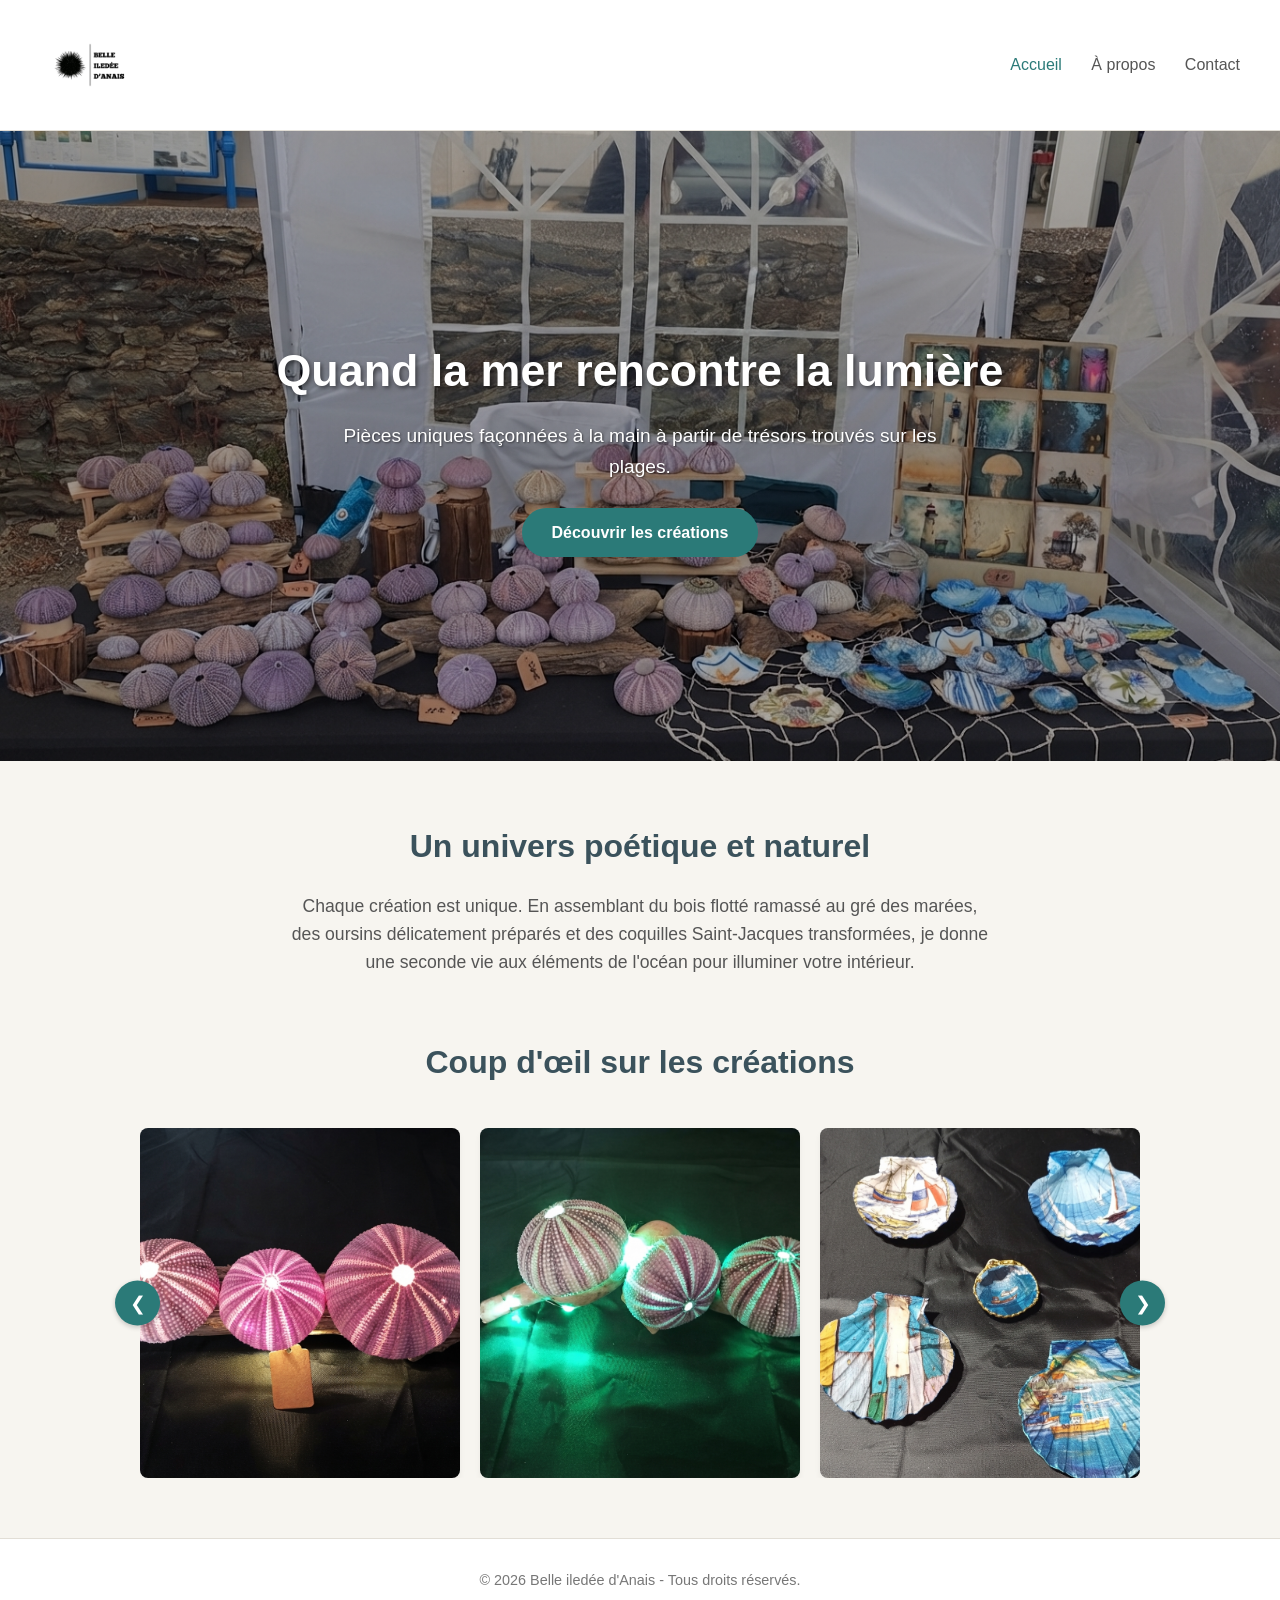
<file: index.html>
<!DOCTYPE html>
<html lang="fr">
<head>
    <meta charset="UTF-8">
    <meta name="viewport" content="width=device-width, initial-scale=1.0">
    <title>Belle iledée d'Anais - Créations artisanales</title>
    <link rel="stylesheet" href="css/style.css">
</head>
<body>

    <!-- En-tête -->
    <header>
        <a href="index.html" class="logo-container">
            <img src="logo.png" alt="Logo Belle iledée d'Anais">
        </a>
        <nav>
            <a href="index.html" class="active">Accueil</a>
            <a href="apropos.html">À propos</a>
            <a href="contact.html">Contact</a>
        </nav>
    </header>

    <!-- Bannière Principale -->
    <section class="hero">
        <h1>Quand la mer rencontre la lumière</h1>
        <p>Pièces uniques façonnées à la main à partir de trésors trouvés sur les plages.</p>
        <a href="#galerie" class="btn">Découvrir les créations</a>
    </section>

    <!-- Section Introduction -->
    <section class="intro-section">
        <h2>Un univers poétique et naturel</h2>
        <p>Chaque création est unique. En assemblant du bois flotté ramassé au gré des marées, des oursins délicatement préparés et des coquilles Saint-Jacques transformées, je donne une seconde vie aux éléments de l'océan pour illuminer votre intérieur.</p>
    </section>

    <!-- Section Galerie / Carrousel -->
    <section id="galerie" class="gallery-section">
        <h2>Coup d'œil sur les créations</h2>
        
        <div class="carousel-container">
            <button class="carousel-btn prev" id="prevBtn">&#10094;</button>
            
            <div class="carousel-track-container">
                <div class="carousel-track" id="carouselTrack">
                    <!-- Les 12 photos du carrousel -->
                    <div class="carousel-item"><img src="photos/1.png" alt="Création 1"></div>
                    <div class="carousel-item"><img src="photos/2.png" alt="Création 2"></div>
                    <div class="carousel-item"><img src="photos/3.png" alt="Création 3"></div>
                    <div class="carousel-item"><img src="photos/4.png" alt="Création 4"></div>
                    <div class="carousel-item"><img src="photos/5.png" alt="Création 5"></div>
                    <div class="carousel-item"><img src="photos/6.png" alt="Création 6"></div>
                    <div class="carousel-item"><img src="photos/7.png" alt="Création 7"></div>
                    <div class="carousel-item"><img src="photos/8.png" alt="Création 8"></div>
                    <div class="carousel-item"><img src="photos/9.png" alt="Création 9"></div>
                    <div class="carousel-item"><img src="photos/10.png" alt="Création 10"></div>
                    <div class="carousel-item"><img src="photos/11.png" alt="Création 11"></div>
                    <div class="carousel-item"><img src="photos/12.png" alt="Création 12"></div>
                </div>
            </div>
            
            <button class="carousel-btn next" id="nextBtn">&#10095;</button>
        </div>
    </section>

    <!-- Pied de page -->
    <footer>
        <p>&copy; 2026 Belle iledée d'Anais - Tous droits réservés.</p>
    </footer>

    <!-- Script JavaScript pour le carrousel et la transition de page -->
    <script>
        document.addEventListener("DOMContentLoaded", () => {
            document.body.classList.add("fade-in");
        });

        const links = document.querySelectorAll("nav a, header a.logo-container");
        links.forEach(link => {
            link.addEventListener("click", function(e) {
                const targetUrl = this.href;
                if (targetUrl.includes("#")) return;

                e.preventDefault();
                document.body.classList.remove("fade-in");

                setTimeout(() => {
                    window.location.href = targetUrl;
                }, 400);
            });
        });

        const track = document.getElementById('carouselTrack');
        const items = Array.from(track.children);
        const nextButton = document.getElementById('nextBtn');
        const prevButton = document.getElementById('prevBtn');

        let currentIndex = 0;

        function updateCarousel() {
            const itemsPerView = window.innerWidth <= 768 ? 1 : 3;
            const maxIndex = items.length - itemsPerView;

            if (currentIndex > maxIndex) {
                currentIndex = maxIndex;
            } else if (currentIndex < 0) {
                currentIndex = 0;
            }

            const itemWidth = items[0].getBoundingClientRect().width;
            const gap = 20;
            const moveAmount = currentIndex * (itemWidth + gap);
            
            track.style.transform = `translateX(-${moveAmount}px)`;
        }

        nextButton.addEventListener('click', () => {
            const itemsPerView = window.innerWidth <= 768 ? 1 : 3;
            const maxIndex = items.length - itemsPerView;
            if (currentIndex < maxIndex) {
                currentIndex++;
                updateCarousel();
            }
        });

        prevButton.addEventListener('click', () => {
            if (currentIndex > 0) {
                currentIndex--;
                updateCarousel();
            }
        });

        window.addEventListener('resize', updateCarousel);
    </script>

</body>
</html>
</file>
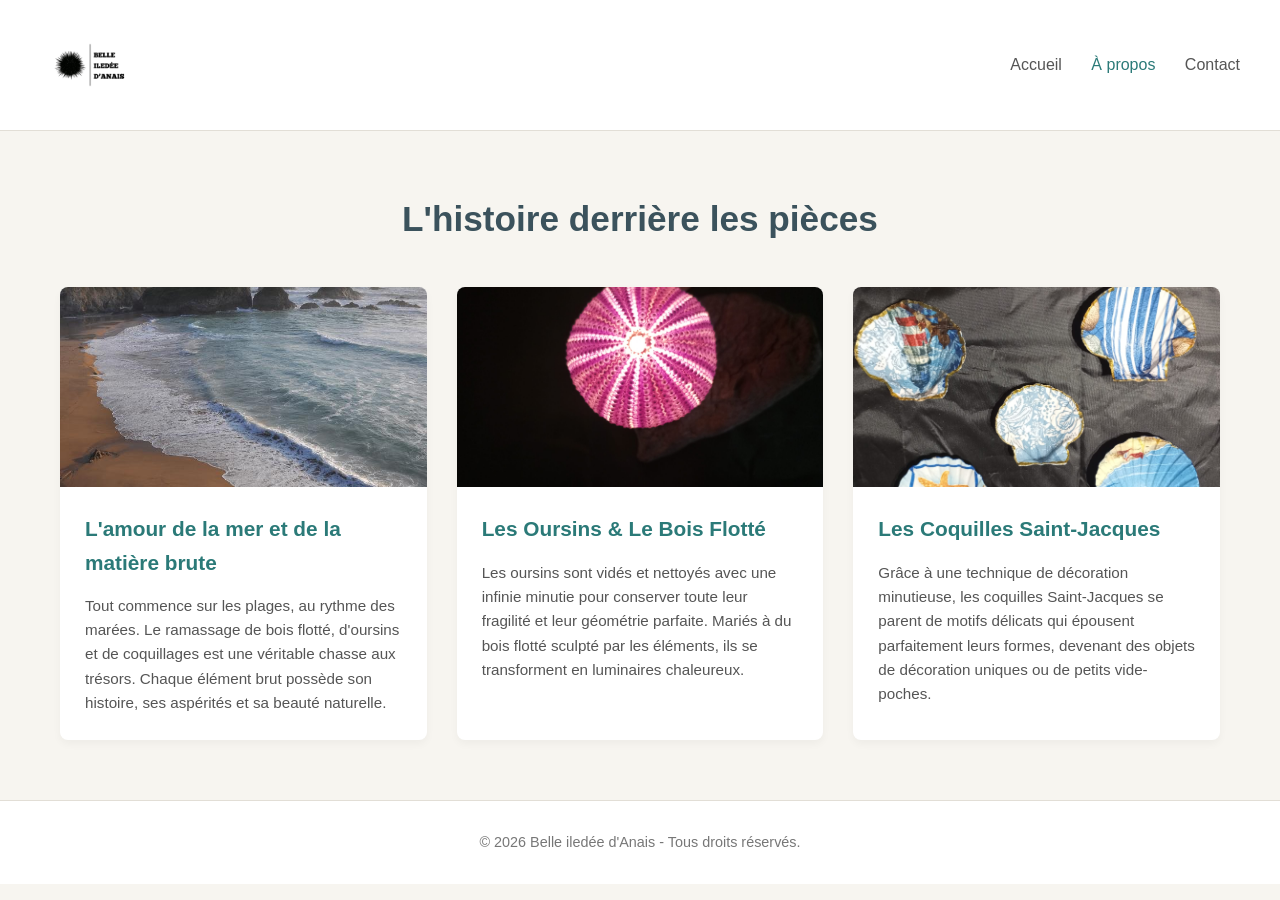
<file: apropos.html>
<!DOCTYPE html>
<html lang="fr">
<head>
    <meta charset="UTF-8">
    <meta name="viewport" content="width=device-width, initial-scale=1.0">
    <title>À propos - Belle iledée d'Anais</title>
    <link rel="stylesheet" href="css/style.css">
</head>
<body>

    <!-- En-tête -->
    <header>
        <a href="index.html" class="logo-container">
            <img src="logo.png" alt="Logo Belle iledée d'Anais">
        </a>
        <nav>
            <a href="index.html">Accueil</a>
            <a href="apropos.html" class="active">À propos</a>
            <a href="contact.html">Contact</a>
        </nav>
    </header>

    <!-- Contenu À Propos en 3 colonnes -->
    <div class="about-container">
        <h2>L'histoire derrière les pièces</h2>

        <div class="about-grid">
            <!-- Carte 1 -->
            <div class="about-card">
                <img src="photos/apropos1.png" alt="L'amour de la mer">
                <div class="about-card-content">
                    <h3>L'amour de la mer et de la matière brute</h3>
                    <p>Tout commence sur les plages, au rythme des marées. Le ramassage de bois flotté, d'oursins et de coquillages est une véritable chasse aux trésors. Chaque élément brut possède son histoire, ses aspérités et sa beauté naturelle.</p>
                </div>
            </div>

            <!-- Carte 2 -->
            <div class="about-card">
                <img src="photos/apropos2.png" alt="Les Oursins & Le Bois Flotté">
                <div class="about-card-content">
                    <h3>Les Oursins & Le Bois Flotté</h3>
                    <p>Les oursins sont vidés et nettoyés avec une infinie minutie pour conserver toute leur fragilité et leur géométrie parfaite. Mariés à du bois flotté sculpté par les éléments, ils se transforment en luminaires chaleureux.</p>
                </div>
            </div>

            <!-- Carte 3 -->
            <div class="about-card">
                <img src="photos/apropos3.png" alt="Les Coquilles Saint-Jacques">
                <div class="about-card-content">
                    <h3>Les Coquilles Saint-Jacques</h3>
                    <p>Grâce à une technique de décoration minutieuse, les coquilles Saint-Jacques se parent de motifs délicats qui épousent parfaitement leurs formes, devenant des objets de décoration uniques ou de petits vide-poches.</p>
                </div>
            </div>
        </div>
    </div>

    <!-- Pied de page -->
    <footer>
        <p>&copy; 2026 Belle iledée d'Anais - Tous droits réservés.</p>
    </footer>

    <!-- Script JavaScript pour la transition de page -->
    <script>
        document.addEventListener("DOMContentLoaded", () => {
            document.body.classList.add("fade-in");
        });

        const links = document.querySelectorAll("nav a, header a.logo-container");
        links.forEach(link => {
            link.addEventListener("click", function(e) {
                const targetUrl = this.href;
                if (targetUrl.includes("#")) return;

                e.preventDefault();
                document.body.classList.remove("fade-in");

                setTimeout(() => {
                    window.location.href = targetUrl;
                }, 400);
            });
        });
    </script>

</body>
</html>
</file>
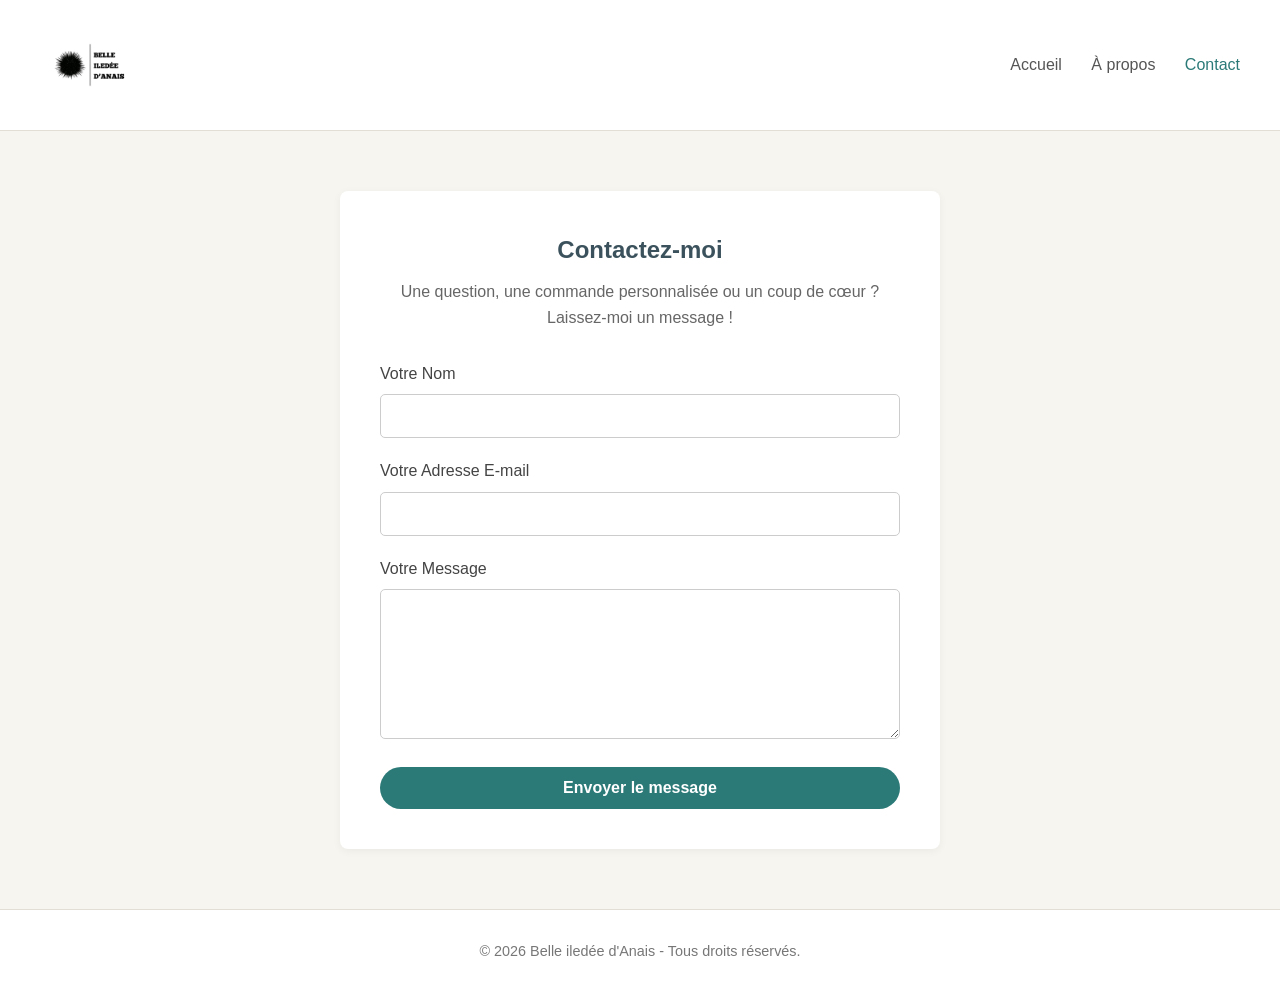
<file: contact.html>
<!DOCTYPE html>
<html lang="fr">
<head>
    <meta charset="UTF-8">
    <meta name="viewport" content="width=device-width, initial-scale=1.0">
    <title>Contact - Belle iledée d'Anais</title>
    <link rel="stylesheet" href="css/style.css">
</head>
<body>

    <!-- En-tête -->
    <header>
        <a href="index.html" class="logo-container">
            <img src="logo.png" alt="Logo Belle iledée d'Anais">
        </a>
        <nav>
            <a href="index.html">Accueil</a>
            <a href="apropos.html">À propos</a>
            <a href="contact.html" class="active">Contact</a>
        </nav>
    </header>

    <!-- Formulaire de Contact -->
    <div class="contact-container">
        <h2>Contactez-moi</h2>
        <p>Une question, une commande personnalisée ou un coup de cœur ? Laissez-moi un message !</p>
        
        <form action="https://formspree.io/f/YOUR_FORMSPREE_ID" method="POST">
            <div class="form-group">
                <label for="name">Votre Nom</label>
                <input type="text" id="name" name="name" required>
            </div>

            <div class="form-group">
                <label for="email">Votre Adresse E-mail</label>
                <input type="email" id="email" name="_replyto" required>
            </div>

            <div class="form-group">
                <label for="message">Votre Message</label>
                <textarea id="message" name="message" required></textarea>
            </div>

            <div class="form-submit">
                <button type="submit">Envoyer le message</button>
            </div>
        </form>
    </div>

    <!-- Pied de page -->
    <footer>
        <p>&copy; 2026 Belle iledée d'Anais - Tous droits réservés.</p>
    </footer>

    <!-- Script JavaScript pour la transition de page -->
    <script>
        document.addEventListener("DOMContentLoaded", () => {
            document.body.classList.add("fade-in");
        });

        const links = document.querySelectorAll("nav a, header a.logo-container");
        links.forEach(link => {
            link.addEventListener("click", function(e) {
                const targetUrl = this.href;
                if (targetUrl.includes("#")) return;

                e.preventDefault();
                document.body.classList.remove("fade-in");

                setTimeout(() => {
                    window.location.href = targetUrl;
                }, 400);
            });
        });
    </script>

</body>
</html>
</file>
<file: css/style.css>
/* --- Style Général & Ambiance Marine --- */
* {
    margin: 0;
    padding: 0;
    box-sizing: border-box;
}

body {
    font-family: 'Segoe UI', Tahoma, Geneva, Verdana, sans-serif;
    background-color: #f7f5f0; /* Blanc cassé / Sable doux */
    color: #2c3e50;
    line-height: 1.6;
    
    opacity: 0;
    transition: opacity 0.4s ease-in-out;
}

body.fade-in {
    opacity: 1;
}

/* --- En-tête / Navigation --- */
header {
    background-color: #ffffff;
    padding: 15px 40px;
    display: flex;
    justify-content: space-between;
    align-items: center;
    border-bottom: 1px solid #e2ded6;
    position: sticky;
    top: 0;
    z-index: 1000;
}

.logo-container {
    display: flex;
    align-items: center;
    text-decoration: none;
}

.logo-container img {
    height: 100px;
    width: auto;
    display: block;
}

nav a {
    text-decoration: none;
    color: #555;
    margin-left: 25px;
    font-weight: 500;
    transition: color 0.3s;
}

nav a:hover, nav a.active {
    color: #2b7a78; /* Vert/bleu océan */
}

/* --- Pied de page --- */
footer {
    text-align: center;
    padding: 30px;
    background-color: #ffffff;
    color: #777;
    border-top: 1px solid #e2ded6;
    margin-top: 60px;
    font-size: 0.9rem;
}

/* --- Page d'Accueil --- */
.hero {
    background: linear-gradient(rgba(0,0,0,0.3), rgba(0,0,0,0.3)), url('../photos/header.png') no-repeat center center/cover;
    height: 70vh;
    display: flex;
    flex-direction: column;
    justify-content: center;
    align-items: center;
    text-align: center;
    color: white;
    padding: 0 20px;
}

.hero h1 {
    font-size: 2.8rem;
    margin-bottom: 15px;
    text-shadow: 2px 2px 4px rgba(0,0,0,0.5);
}

.hero p {
    font-size: 1.2rem;
    margin-bottom: 25px;
    max-width: 600px;
    text-shadow: 1px 1px 2px rgba(0,0,0,0.5);
}

.btn {
    display: inline-block;
    background-color: #2b7a78;
    color: white;
    padding: 12px 30px;
    border-radius: 25px;
    text-decoration: none;
    font-weight: bold;
    transition: background 0.3s;
}

.btn:hover {
    background-color: #17252a;
}

.intro-section, .gallery-section {
    max-width: 1100px;
    margin: 60px auto;
    padding: 0 20px;
    text-align: center;
}

.intro-section h2, .gallery-section h2 {
    font-size: 2rem;
    color: #3b525c;
    margin-bottom: 20px;
}

.intro-section p {
    font-size: 1.1rem;
    color: #555;
    max-width: 700px;
    margin: 0 auto;
}

/* --- Carrousel 3 par 3 --- */
.carousel-container {
    position: relative;
    max-width: 1000px;
    margin: 40px auto 0 auto;
    display: flex;
    align-items: center;
}

.carousel-track-container {
    overflow: hidden;
    width: 100%;
}

.carousel-track {
    display: flex;
    transition: transform 0.4s ease-in-out;
    gap: 20px;
}

.carousel-item {
    min-width: calc((100% - 40px) / 3);
    height: 350px; /* MODIFIÉ : Hauteur augmentée à 350px */
    background-color: #ddd;
    border-radius: 8px;
    overflow: hidden;
    box-shadow: 0 4px 6px rgba(0,0,0,0.05);
}

.carousel-item img {
    width: 100%;
    height: 100%;
    object-fit: cover;
    transition: transform 0.3s;
    display: block;
}

.carousel-item img:hover {
    transform: scale(1.05);
}

.carousel-btn {
    background-color: #2b7a78;
    color: white;
    border: none;
    width: 45px;
    height: 45px;
    border-radius: 50%;
    font-size: 1.2rem;
    cursor: pointer;
    position: absolute;
    top: 50%;
    transform: translateY(-50%);
    z-index: 10;
    transition: background 0.3s;
    display: flex;
    align-items: center;
    justify-content: center;
    box-shadow: 0 2px 5px rgba(0,0,0,0.2);
}

.carousel-btn:hover {
    background-color: #17252a;
}

.carousel-btn.prev {
    left: -25px;
}

.carousel-btn.next {
    right: -25px;
}

/* --- Page À Propos (Mise en page 3 colonnes) --- */
.about-container {
    max-width: 1200px;
    margin: 60px auto;
    padding: 0 20px;
}

.about-container h2 {
    font-size: 2.2rem;
    color: #3b525c;
    margin-bottom: 40px;
    text-align: center;
}

.about-grid {
    display: grid;
    grid-template-columns: repeat(3, 1fr);
    gap: 30px;
}

.about-card {
    background: white;
    border-radius: 8px;
    overflow: hidden;
    box-shadow: 0 4px 8px rgba(0,0,0,0.04);
    display: flex;
    flex-direction: column;
}

.about-card img {
    width: 100%;
    height: 200px;
    object-fit: cover;
}

.about-card-content {
    padding: 25px;
    flex-grow: 1;
    display: flex;
    flex-direction: column;
}

.about-card h3 {
    color: #2b7a78;
    margin-bottom: 15px;
    font-size: 1.3rem;
}

.about-card p {
    color: #555;
    font-size: 0.95rem;
}

/* --- Page Contact --- */
.contact-container {
    max-width: 600px;
    margin: 60px auto;
    padding: 0 20px;
    background: white;
    padding: 40px;
    border-radius: 8px;
    box-shadow: 0 2px 8px rgba(0,0,0,0.05);
}

.contact-container h2 {
    color: #3b525c;
    margin-bottom: 10px;
    text-align: center;
}

.contact-container p {
    text-align: center;
    color: #666;
    margin-bottom: 30px;
}

.form-group {
    margin-bottom: 20px;
}

.form-group label {
    display: block;
    margin-bottom: 8px;
    font-weight: 500;
    color: #444;
}

.form-group input, .form-group textarea {
    width: 100%;
    padding: 12px;
    border: 1px solid #ccc;
    border-radius: 5px;
    font-size: 1rem;
    font-family: inherit;
}

.form-group textarea {
    height: 150px;
    resize: vertical;
}

.form-submit {
    text-align: center;
}

.form-submit button {
    background-color: #2b7a78;
    color: white;
    border: none;
    padding: 12px 30px;
    border-radius: 25px;
    font-size: 1rem;
    font-weight: bold;
    cursor: pointer;
    transition: background 0.3s;
    width: 100%;
}

.form-submit button:hover {
    background-color: #17252a;
}

/* ==========================================================
   --- RESPONSIVE DESIGN (POUR LES MOBILES ET TABLETTES) ---
   ========================================================== */
@media screen and (max-width: 768px) {
    header {
        padding: 10px 15px;
        flex-direction: column;
        gap: 10px;
    }

    .logo-container img {
        height: 70px;
    }

    nav {
        display: flex;
        justify-content: center;
        width: 100%;
    }

    nav a {
        margin: 0 12px;
        font-size: 0.95rem;
    }

    .hero h1 {
        font-size: 2rem;
    }

    .hero p {
        font-size: 1rem;
    }

    .carousel-item {
        min-width: 100%;
        height: 300px; /* Hauteur adaptée sur mobile */
    }

    .carousel-btn.prev {
        left: 5px;
    }

    .carousel-btn.next {
        right: 5px;
    }

    .about-grid {
        grid-template-columns: 1fr;
    }

    .contact-container, .about-container {
        margin: 30px 15px;
        padding: 20px;
    }

    .intro-section, .gallery-section {
        margin: 40px 15px;
    }
}
</file>
